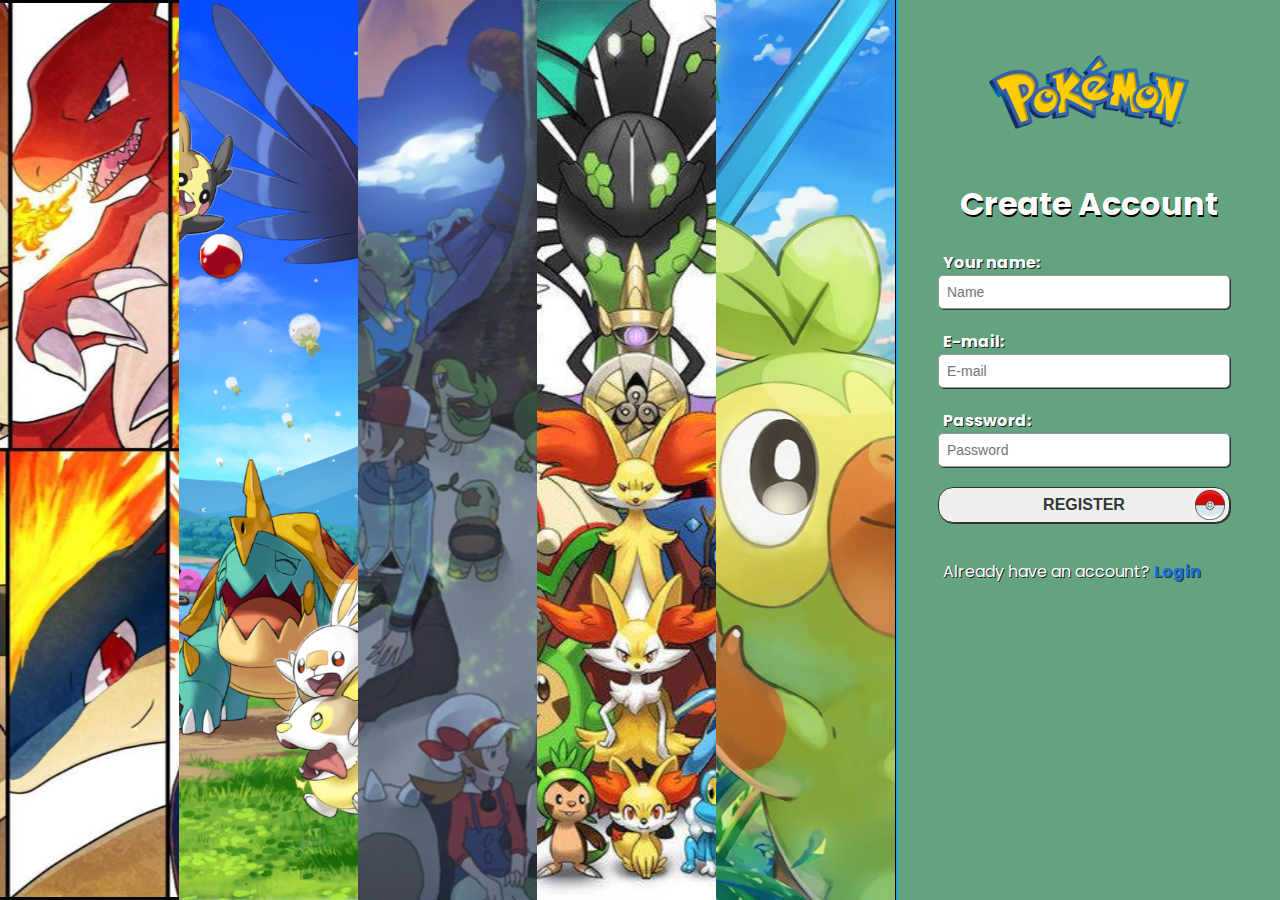
<file: index.html>
<!DOCTYPE html>
<html lang="en">
<head>
    <meta charset="UTF-8">
    <meta http-equiv="X-UA-Compatible" content="IE=edge">
    <meta name="viewport" content="width=device-width, initial-scale=1.0">
    <title>Virtual Pokedex</title>
    <link rel="icon" href="./images/favicon.png"/>
    <link rel="stylesheet" href="./style/index.css">
    <link rel="stylesheet" href="https://cdnjs.cloudflare.com/ajax/libs/font-awesome/5.15.3/css/all.min.css" integrity="sha512-iBBXm8fW90+nuLcSKlbmrPcLa0OT92xO1BIsZ+ywDWZCvqsWgccV3gFoRBv0z+8dLJgyAHIhR35VZc2oM/gI1w==" crossorigin="anonymous" referrerpolicy="no-referrer" />
</head>
<body>
    <div class="screen">
        <div class="leftside">
            <div class="slider-controls">
                <div class="slider-control" onclick="goPrevious();"><i class="fas fa-arrow-alt-circle-left"></i></div>
                <div class="slider-control" onclick="goNext();"><i class="fas fa-arrow-alt-circle-right"></i></div>
            </div>
            <div class="poke-slider">
                <div class="slider-item" style="background-image: url('images/pokeslide1.svg')"></div>
                <div class="slider-item" style="background-image: url('images/pokeslide2.svg')"></div>
                <div class="slider-item" style="background-image: url('images/pokeslide3.svg')"></div>
                <div class="slider-item" style="background-image: url('images/pokeslide4.svg')"></div>
                <div class="slider-item" style="background-image: url('images/pokeslide5.svg')"></div>
            </div>
        </div>

        <div id="login" class="rightside-login">
            <img src="./images/logo.png">
            <h1>Login</h1>

            <form name="login" method="GET" action="pokedex.html" id="login-form">
                <label>
                    E-mail:<br>
                    <input 
                    type="text" 
                    name="email" 
                    placeholder="E-mail" 
                    data-rules="required,email">
                </label>
                <label>
                    Password:<br>
                    <input 
                    type="password" 
                    name="password" 
                    placeholder="Password" 
                    data-rules="required,min=6">
                </label>
                <label>
                    <div class="input-button btn-login">
                        <input 
                        type="submit" 
                        value="Login"
                        style="cursor: pointer;">
                        <img src="./images/pokeball.png">
                    </div>
                </label>
            </form>
            <div class="input-login">
                <p>Don't have an account? <a href="#" onclick="exibeCadastro()">Register</a></p>
            </div>
        </div>

        <div id="cadastro" class="rightside-cadastro">
            <img src="./images/logo.png">
            <h1>Create Account</h1>

            <form name="register" method="GET" action="pokedex.html" id="register-form">
                <label>
                    Your name:<br>
                    <input 
                    type="text" 
                    name="name" 
                    placeholder="Name" 
                    data-rules="required,min=4">
                </label>
                <label>
                    E-mail:<br>
                    <input 
                    type="text" 
                    name="email" 
                    placeholder="E-mail" 
                    data-rules="required,email">
                </label>
                <label>
                    Password:<br>
                    <input 
                    type="password" 
                    name="password" 
                    placeholder="Password" 
                    data-rules="required,min=6">
                </label>
                <label>
                    <div class="input-button btn-cadastro">
                        <input 
                        type="submit" 
                        value="register"
                        style="cursor: pointer;">
                        <img src="./images/pokeball.png">
                    </div>
                </label>
            </form>
            <div class="input-login">
                <p>Already have an account? <a href="#" onclick="exibeLogin()">Login</a></p>
            </div>
        </div>

        <div id="load-pokeball" class="rightside-load">
            <div class="pokeball-transition">
                <img src="./images/pokeball.png" class="circle">
                <img src="./images/pokeball.png" class="circle">
                <img src="./images/pokeball.png" class="circle">
            </div>
        </div>

    </div>
    <script src="./JS/form.js"></script>
    <script src="./JS/slider.js"></script>
</body>
</html>
</file>
<file: style/index.css>
@import url('https://fonts.googleapis.com/css2?family=Poppins:ital,wght@0,100;0,200;0,300;0,400;0,500;0,600;0,700;0,800;0,900;1,100;1,200;1,300;1,400;1,500;1,600;1,700;1,800;1,900&display=swap');

* {
    box-sizing: border-box;
}

body {
    font-family: 'Poppins', sans-serif;
    margin: 0;
}

/********************************
Animation
*********************************/

@keyframes rotate {
    0% {
    transform: rotate(0deg);
    }
    50% {
    transform: rotate(180deg);
    }
    100% {
    transform: rotate(360deg);
    }
}

@keyframes scale {
    0% {
    transform: scale(1);
    }
    50% {
    transform: scale(1.2);
    }
    100% {
    transform: scale(1);
    }
}

@keyframes rotate-load {
    0%{
        transform: rotate(0deg);
    }
    50%{
        transform: rotate(0deg);
    }
    100%{
        transform: rotate(360deg);
    }
}

@keyframes rotate-center {
    0% {
    transform: rotate(0deg);
    }
    50% {
    transform: rotate(360deg);
    }
    100% {
    transform: rotate(0deg);
    }
}

@keyframes slideleft {
    0%{
        transform: translateX(0px) rotate(0deg);
    }
    25%{
        transform: translateX(85px) rotate(360deg);
    }
    50%{
        transform: translateX(0px) rotate(0deg) ;
    }
    100%{

    }
}

@keyframes slideright {
    0%{
        transform: translateX(0px) rotate(0deg);
    }
    25%{
        transform: translateX(-85px) rotate(360deg);
    }
    50%{
        transform: translateX(0px) rotate(0deg) ;
    }
    100%{

    }
}

/********************************
Animation
*********************************/

.screen {
    display: flex;
}

/********************************
Poke-Slider
*********************************/

.leftside {
    display: flex;
    flex-direction: column;
    flex: 60%;
    height: 100vh;
    overflow: hidden;
    border-right: 1px solid #000;
}

.poke-slider {
    height: 100%;
    display: flex;
    transition: all 1s ease;
}

.slider-item {
    width: 100vw;
    height: inherit;
    background-position: center;
    background-size: cover !important;
}

.slider-controls {
    position: absolute;
    z-index: 99;
    display: flex;
    justify-content: space-between;
    flex: 60%;
    align-items: center;
}

.slider-control {
    background-color: transparent;
    border-radius: 0%;
    overflow: hidden;
    cursor: pointer;
}

.slider-control i {
    border-radius: 100%;
    color: #FFD00B;
    background-color: #FFF;
    font-size: 30px;
    margin-top: 2px;
    transition: all 0.3s ease
}

.slider-control:hover i {
    color: #FF9C0D;
    background-color: rgb(214, 214, 214);
    box-shadow: 1px 1px 2px #000;
}

.slider-control .fa-arrow-alt-circle-left {
    margin-left: 10px;
}

.slider-control .fa-arrow-alt-circle-right {
    margin-right: 15px;
}

/********************************
Poke-Slider
*********************************/

/********************************
Login
*********************************/
.rightside-login {
    display: flex;
    flex-direction: column;
    flex: 20%;
    width: 400px;
    background-color: #2D9CDB;
    padding: 25px;
    border-left: 2px solid #63a37f;
    display: none;
}

.rightside-login h1 {
    color: #FFF;
    text-shadow: 1px 2px #000;
    font-weight: bold;
    text-align: center;
}

.rightside-login img {
    display: flex;
    width: 200px;
    margin-left: auto;
    margin-right: auto;
    margin-top: 70px;
    margin-bottom: 30px;
    padding: 0;
}

/* .input-bar {
    display: flex;
    align-items: center;
} */

.rightside-login label {
    display: block;
    color: #FFF;
    text-shadow: 1px 1px #222;
    font-weight: bold;
    margin: 0 20px 20px 20px;
}

/* .rightside-login .input-bar img {
    display: inline-block !important;
    margin-left: -10px !important;
    width: 20px !important;
    z-index: 99 !important;
} */

.rightside-login input {
    width: 100%;
    border: 1px solid #999;
    box-shadow: 1px 1px #333;
    border-radius: 5px;
    padding: 8px;
    font-size: 14px;
    outline: 0;
    margin-left: -5px;
}

.rightside-login input:focus {
    border-top: 2px solid #63a37f;
    border-right: 2px solid #63a37f;
    border-left: 2px solid #63a37f;
    border-bottom: 2px solid #63a37f;
}

.input-button.btn-login input {
    display: inline-block;
    border-radius: 15px;
    border: 1px solid #333 !important;
    color: #33363A;
    text-transform: uppercase;
    font-size: 16px;
    font-weight: bold;
    transition: all .3s;
}

.input-button.btn-login:hover input {
    background-color: #FF9C0D;
    color: #33363A;
    text-shadow: 1px 1px #ddd;
    box-shadow: 2px 2px 3px #FFD00B;
    border: none !important;
}

.input-button.btn-login:active input {
    background-color: #0068FF;
    color: #FFF;
    text-shadow: 2px 2px #333;
    box-shadow: 2px 2px 3px #005fb3;
    border: none !important;
}

.input-button.btn-login:hover img {
    animation: rotate 1s ease;
    border: 2px solid #FFF;
    border-radius: 50%;
}

.input-button.btn-login:active img {
    animation: scale 1s ease;
    border: 2px solid #00FA6D;
    border-radius: 50%;
}

/********************************
Login
*********************************/

/********************************
Load screen
*********************************/
.rightside-load {
    display: flex;
    flex: 20%;
    width: 400px;
    flex-direction: row;
    align-items: center;
    justify-content: center;
    background-image: linear-gradient(#63a37f, #2D9CDB);
    display: none;
}

.pokeball-transition {
    transform-origin: center;
    animation: rotate-load 2s ease forwards infinite;
}

.pokeball-transition img {
    width: 50px;
}
.circle {
    position: relative;
    animation: rotate-center 2s ease forwards infinite;
}

.circle:nth-child(1){
    left: -30px;
    transform-origin: center;
    animation: slideleft 2s ease forwards infinite;
}

.circle:nth-child(3){
    left: 30px;
    transform-origin: center;
    animation: slideright 2s ease forwards infinite;
}

/********************************
Load screen
*********************************/

/********************************
Cadastro 
*********************************/
.rightside-cadastro {
    display: flex;
    flex: 20%;
    background-color: #63a37f;
    padding: 25px;
    border-left: 2px solid #2D9CDB;
    flex-direction: column;
}

.rightside-cadastro h1 {
    color: #FFF;
    text-shadow: 1px 2px #000;
    font-weight: bold;
    text-align: center;
}

.rightside-cadastro img {
    display: flex;
    width: 200px;
    margin-left: auto;
    margin-right: auto;
    margin-top: 30px;
    margin-bottom: 30px;
    padding: 0;
}

/* .input-bar {
    display: flex;
    align-items: center;
} */

.rightside-cadastro label {
    display: block;
    color: #FFF;
    text-shadow: 1px 1px #222;
    font-weight: bold;
    margin: 0 20px 20px 20px;
}

/* .rightside-cadastro .input-bar img {
    display: inline-block !important;
    margin-left: -10px !important;
    width: 20px !important;
    z-index: 99 !important;
} */

.rightside-cadastro input {
    width: 100%;
    border: 1px solid #999;
    box-shadow: 1px 1px #333;
    border-radius: 5px;
    padding: 8px;
    font-size: 14px;
    outline: 0;
    margin-left: -5px;
}

.rightside-cadastro input:focus {
    border-top: 2px solid #2D9CDB;
    border-right: 2px solid #2D9CDB;
    border-left: 2px solid #2D9CDB;
    border-bottom: 2px solid #2D9CDB;
}

.input-button.btn-cadastro input {
    display: inline-block;
    border-radius: 15px;
    border: 1px solid #333 !important;
    color: #33363A;
    text-transform: uppercase;
    font-size: 16px;
    font-weight: bold;
    transition: all .3s;
}

.input-button.btn-cadastro:hover input {
    background-color: #FF9C0D;
    color: #33363A;
    text-shadow: 1px 1px #ddd;
    box-shadow: 2px 2px 3px #FFD00B;
    border: none !important;
}

.input-button.btn-cadastro:active input {
    background-color: #00FA6D;
    color: #FFF;
    text-shadow: 2px 2px #333;
    box-shadow: 2px 2px 3px #0A734C;
    border: none !important;
}

.input-button.btn-cadastro:hover img {
    animation: rotate 1s ease;
    border: 2px solid #FFF;
    border-radius: 50%;
}

.input-button.btn-cadastro:active img {
    animation: scale 1s ease;
    border: 2px solid #2D9CDB;
    border-radius: 50%;
}

/********************************
Cadastro 
*********************************/

.input-button {
    display: flex;
    flex-direction: row;
    flex-wrap: nowrap;
    align-items: center;
    cursor: pointer;
}

.input-button img {
    margin: 0 !important;
    margin-left: -35px !important;
    width: 30px !important;
    transition: transform .7s ease-in-out;
}

.input-login p {
    color: #FFF;
    text-shadow: 1px 1px #222;
    margin-left: 20px;
}

.input-login a {
    color: #1773db;
    text-shadow: 1px 1px #333;
    text-decoration: none;
    font-weight: bold;
}

.error {
    font-size: 11px;
    background-color: #FF0000;
    color: #FFF;
    padding: 4px;
    margin-top: 0px;
    margin-bottom: -5px;
    margin-right: 10px;
    border-radius: 0px 0px 20px 20px;
    text-align: center;
}

@media (max-width: 1200px) {
    .rightside-cadastro {
        flex: 20%;
    }

    .rightside-login {
        flex: 20%;
    }

    .rightside-load {
        flex: 20%;
    }

    .leftside {
        flex: 60%;
    }
}

@media (max-width: 992px) {
    .rightside-cadastro {
        flex: 40%;
    }

    .rightside-login {
        flex: 40%;
    }

    .rightside-load {
        flex: 40%;
    }

    .leftside {
        flex: 50%;
    }
}

@media (max-width: 768px) {
    .leftside {
        display: none;
    }

    .rightside-load,
    .rightside-cadastro,
    .rightside-login {
        height: 100vh;
    }

    .rightside-cadastro img {
        margin-top: 20px;
    }
}
</file>
